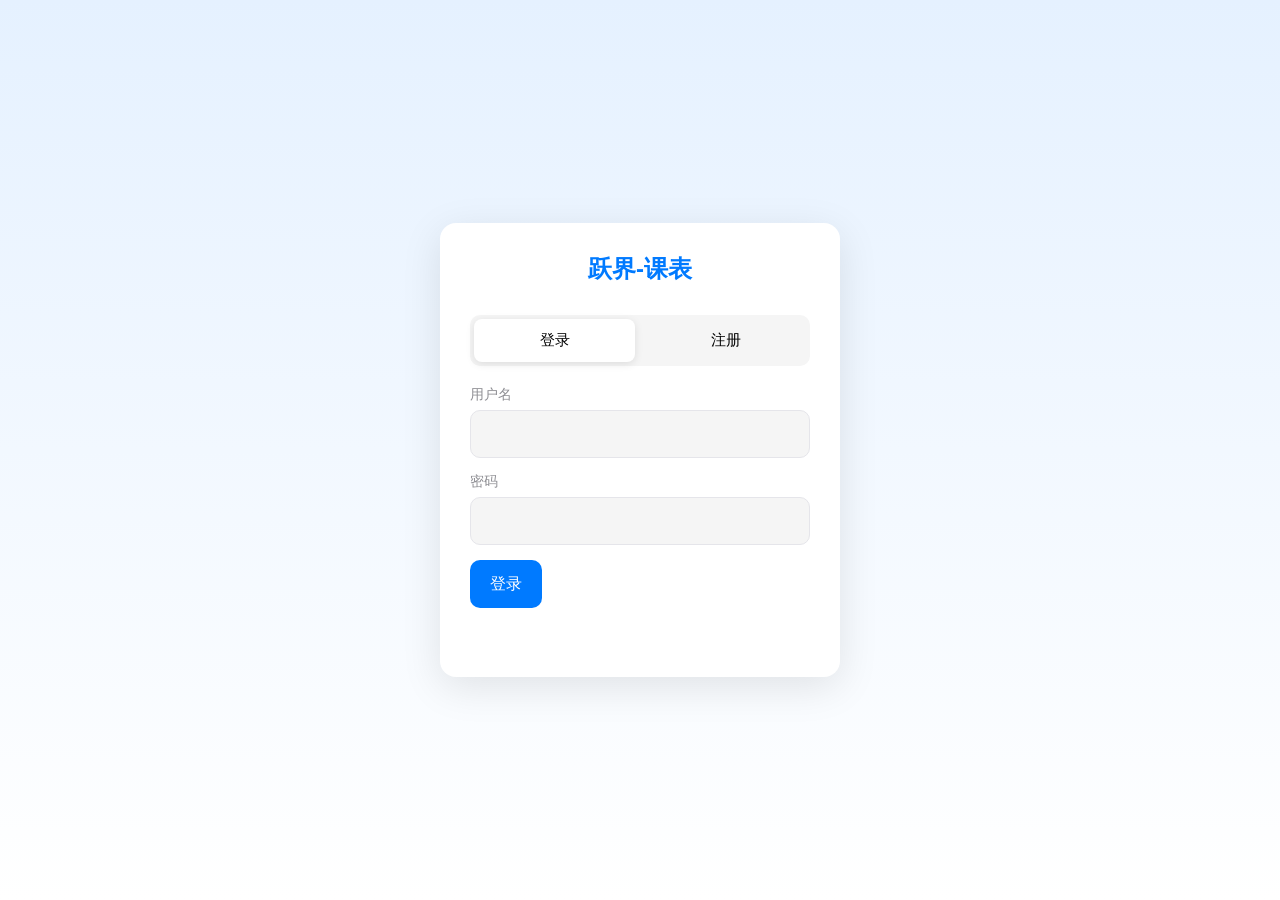
<file: static/login.html>
<!DOCTYPE html>
<html lang="zh-CN">
<head>
    <meta charset="UTF-8">
    <meta name="viewport" content="width=device-width, initial-scale=1.0">
    <title>登录 - 跃界-课表</title>
    <link rel="stylesheet" href="/static/style.css">
</head>
<body class="login-page">
    <div class="login-container">
        <h1>跃界-课表</h1>
        <div class="tabs">
            <button class="tab active" data-tab="login">登录</button>
            <button class="tab" data-tab="register">注册</button>
        </div>

        <form id="login-form" class="form active">
            <div class="form-group">
                <label>用户名</label>
                <input type="text" name="username" required>
            </div>
            <div class="form-group">
                <label>密码</label>
                <input type="password" name="password" required>
            </div>
            <button type="submit" class="btn btn-primary">登录</button>
        </form>

        <form id="register-form" class="form">
            <div class="form-group">
                <label>姓名</label>
                <input type="text" name="name" required>
            </div>
            <div class="form-group">
                <label>用户名</label>
                <input type="text" name="username" required>
            </div>
            <div class="form-group">
                <label>密码</label>
                <input type="password" name="password" required>
            </div>
            <button type="submit" class="btn btn-primary">注册</button>
        </form>
        <div id="message" class="message"></div>
    </div>

    <script>
        const tabs = document.querySelectorAll('.tab');
        const forms = document.querySelectorAll('.form');

        tabs.forEach(tab => {
            tab.addEventListener('click', () => {
                const tabName = tab.dataset.tab;
                tabs.forEach(t => t.classList.remove('active'));
                forms.forEach(f => f.classList.remove('active'));
                tab.classList.add('active');
                document.getElementById(`${tabName}-form`).classList.add('active');
            });
        });

        document.getElementById('login-form').addEventListener('submit', async (e) => {
            e.preventDefault();
            const formData = new FormData(e.target);
            const data = {
                username: formData.get('username'),
                password: formData.get('password')
            };

            try {
                const response = await fetch('/api/auth/login', {
                    method: 'POST',
                    headers: {'Content-Type': 'application/x-www-form-urlencoded'},
                    body: new URLSearchParams(data)
                });

                if (response.ok) {
                    const result = await response.json();
                    localStorage.setItem('token', result.access_token);
                    window.location.href = '/';
                } else {
                    const error = await response.json();
                    showMessage(error.detail || '登录失败', 'error');
                }
            } catch (err) {
                showMessage('网络错误', 'error');
            }
        });

        document.getElementById('register-form').addEventListener('submit', async (e) => {
            e.preventDefault();
            const formData = new FormData(e.target);
            const data = {
                name: formData.get('name'),
                username: formData.get('username'),
                password: formData.get('password')
            };

            try {
                const response = await fetch('/api/auth/register', {
                    method: 'POST',
                    headers: {'Content-Type': 'application/json'},
                    body: JSON.stringify(data)
                });

                if (response.ok) {
                    showMessage('注册成功，请登录', 'success');
                    document.querySelector('[data-tab="login"]').click();
                } else {
                    const error = await response.json();
                    showMessage(error.detail || '注册失败', 'error');
                }
            } catch (err) {
                showMessage('网络错误', 'error');
            }
        });

        function showMessage(text, type) {
            const msg = document.getElementById('message');
            msg.textContent = text;
            msg.className = `message ${type}`;
            setTimeout(() => msg.textContent = '', 3000);
        }
    </script>
</body>
</html>
</file>
<file: static/style.css>
* {
    margin: 0;
    padding: 0;
    box-sizing: border-box;
    -webkit-tap-highlight-color: transparent;
}

:root {
    --ios-blue: #007AFF;
    --ios-blue-light: #E5F1FF;
    --ios-gray: #8E8E93;
    --ios-gray-light: #F2F2F7;
    --ios-gray-lighter: #F5F5F5;
    --ios-bg: #F2F2F7;
    --ios-card: #FFFFFF;
    --ios-border: #E5E5EA;
    --ios-green: #34C759;
    --ios-orange: #FF9500;
    --ios-red: #FF3B30;
    --ios-purple: #AF52DE;
    --ios-teal: #5AC8FA;
    --ios-text: #000000;
    --ios-text-secondary: #8E8E93;
    --ios-shadow: rgba(0, 0, 0, 0.1);
    --safe-area-top: env(safe-area-inset-top, 0px);
    --safe-area-bottom: env(safe-area-inset-bottom, 0px);
}

html {
    font-size: 16px;
}

body {
    font-family: -apple-system, BlinkMacSystemFont, "SF Pro Text", "SF Pro Display", "Helvetica Neue", Arial, sans-serif;
    background: var(--ios-bg);
    color: var(--ios-text);
    -webkit-font-smoothing: antialiased;
    overscroll-behavior: none;
}

/* 登录页 */
.login-page {
    display: flex;
    justify-content: center;
    align-items: center;
    min-height: 100vh;
    min-height: 100dvh;
    background: linear-gradient(180deg, #E5F1FF 0%, #FFFFFF 100%);
    padding: 20px;
}

.login-container {
    background: white;
    padding: 30px;
    border-radius: 16px;
    box-shadow: 0 10px 40px rgba(0,0,0,0.1);
    width: 100%;
    max-width: 400px;
}

.login-container h1 {
    text-align: center;
    margin-bottom: 30px;
    color: var(--ios-blue);
    font-weight: 600;
    font-size: 24px;
}

.tabs {
    display: flex;
    gap: 10px;
    margin-bottom: 20px;
    background: var(--ios-gray-lighter);
    padding: 4px;
    border-radius: 10px;
}

.tab {
    flex: 1;
    padding: 12px;
    border: none;
    background: transparent;
    cursor: pointer;
    border-radius: 8px;
    font-size: 15px;
    font-weight: 500;
    transition: all 0.2s;
}

.tab.active {
    background: white;
    box-shadow: 0 2px 8px rgba(0,0,0,0.1);
}

.form {
    display: none;
}

.form.active {
    display: block;
}

.form-group {
    margin-bottom: 15px;
}

.form-row {
    display: flex;
    gap: 12px;
}

.form-row .form-group {
    flex: 1;
}

.form-group label {
    display: block;
    margin-bottom: 6px;
    font-weight: 500;
    font-size: 14px;
    color: var(--ios-text-secondary);
}

.form-group input,
.form-group select,
.form-group textarea {
    width: 100%;
    padding: 14px;
    border: 1px solid var(--ios-border);
    border-radius: 10px;
    font-size: 16px;
    background: var(--ios-gray-lighter);
    transition: all 0.2s;
}

.form-group input:focus,
.form-group select:focus,
.form-group textarea:focus {
    outline: none;
    border-color: var(--ios-blue);
    background: white;
}

.form-group textarea {
    min-height: 100px;
    resize: vertical;
}

.message {
    margin-top: 15px;
    padding: 12px;
    border-radius: 10px;
    text-align: center;
    font-size: 14px;
}

.message.success {
    background: #D4EDDA;
    color: #155724;
}

.message.error {
    background: #F8D7DA;
    color: #721c24;
}

/* 导航栏 */
.navbar {
    background: rgba(255, 255, 255, 0.9);
    backdrop-filter: blur(20px);
    -webkit-backdrop-filter: blur(20px);
    border-bottom: 1px solid var(--ios-border);
    color: var(--ios-text);
    padding: 15px 20px;
    padding-top: calc(15px + var(--safe-area-top));
    display: flex;
    justify-content: space-between;
    align-items: center;
    position: sticky;
    top: 0;
    z-index: 100;
}

.navbar h2 {
    font-size: 18px;
    font-weight: 600;
}

.nav-links {
    display: flex;
    align-items: center;
    gap: 12px;
}

/* 主容器 */
.container {
    display: flex;
    height: calc(100vh - 60px);
    height: calc(100dvh - 60px);
    overflow: hidden;
}

/* 管理面板隐藏控制 */
.management-section {
    display: none;
}

.management-section.visible {
    display: block;
}

.section {
    margin-bottom: 20px;
}

.section:last-child {
    margin-bottom: 0;
}

.section-header {
    display: flex;
    justify-content: space-between;
    align-items: center;
    margin-bottom: 10px;
}

.section-header h3 {
    margin: 0;
}

.section h3 {
    font-size: 12px;
    font-weight: 600;
    color: var(--ios-text-secondary);
    text-transform: uppercase;
    letter-spacing: 0.5px;
}

.section .btn {
    padding: 8px 12px;
    font-size: 13px;
    border-radius: 8px;
}

.list {
    list-style: none;
    background: var(--ios-gray-lighter);
    border-radius: 12px;
    overflow: hidden;
}

.list li {
    padding: 14px 15px;
    border-bottom: 1px solid var(--ios-border);
    cursor: pointer;
    display: flex;
    justify-content: space-between;
    align-items: center;
    font-size: 15px;
    transition: background 0.2s;
    min-height: 48px;
}

.list li:last-child {
    border-bottom: none;
}

.list li:hover {
    background: var(--ios-gray-light);
}

.list li:active {
    background: var(--ios-gray-light);
}

.list li .delete-btn {
    color: var(--ios-red);
    font-size: 12px;
    opacity: 0.7;
    padding: 8px;
}

.list li.group-header {
    background: var(--ios-gray-lighter);
    color: var(--ios-text-secondary);
    font-size: 13px;
    font-weight: 600;
    padding: 8px 15px;
    cursor: default;
}

.list li.group-header:hover {
    background: var(--ios-gray-lighter);
}

.list li.empty-tip {
    color: var(--ios-text-secondary);
    font-size: 14px;
    cursor: default;
    justify-content: center;
}

.list li.empty-tip:hover {
    background: transparent;
}

.credit-badge {
    font-size: 11px;
    padding: 2px 8px;
    border-radius: 10px;
    background: var(--ios-green);
    color: white;
    margin-left: 8px;
}

.credit-badge.credit-low {
    background: var(--ios-orange);
}

.credit-badge.credit-empty {
    background: var(--ios-red);
}

.info-badge {
    font-size: 10px;
    padding: 2px 6px;
    border-radius: 6px;
    background: var(--ios-gray-light);
    color: var(--ios-text-secondary);
    margin-left: 4px;
}

.info-badge.specialty {
    background: var(--ios-blue-light);
    color: var(--ios-blue);
}

.toggle-label {
    display: flex;
    align-items: center;
    cursor: pointer;
}

.toggle-label input[type="checkbox"] {
    width: 20px;
    height: 20px;
}

/* 可调分隔条 */
.resizer {
    width: 6px;
    background: var(--ios-border);
    cursor: col-resize;
    flex-shrink: 0;
    transition: background 0.2s;
    position: relative;
}

.resizer:hover,
.resizer.active {
    background: var(--ios-blue);
}

.resizer::after {
    content: '';
    position: absolute;
    top: 50%;
    left: 50%;
    transform: translate(-50%, -50%);
    width: 2px;
    height: 30px;
    background: var(--ios-text-secondary);
    border-radius: 2px;
    opacity: 0.5;
}

.resizer:hover::after,
.resizer.active::after {
    background: white;
    opacity: 1;
}

/* 主内容 - 日历 */
.main-content {
    flex: 1;
    padding: 15px;
    overflow: auto;
    display: flex;
    flex-direction: column;
    min-width: 300px;
}

.filter-bar {
    display: flex;
    gap: 10px;
    margin-bottom: 15px;
    flex-wrap: wrap;
}

.filter-select {
    padding: 10px 14px;
    border: 1px solid var(--ios-border);
    border-radius: 10px;
    background: white;
    font-size: 14px;
    min-width: 120px;
    max-width: 200px;
}

#calendar {
    background: var(--ios-card);
    padding: 15px;
    border-radius: 16px;
    box-shadow: 0 2px 12px var(--ios-shadow);
    flex: 1;
    min-height: 500px;
    height: 100%;
    overflow: auto;
}

.calendar-wrapper {
    flex: 1;
    display: flex;
    flex-direction: column;
    min-height: 500px;
    transition: all 0.3s ease;
    overflow: hidden;
}

/* 右侧详情面板 - 固定显示 */
.detail-panel {
    width: 460px;
    background: var(--ios-card);
    border-left: 1px solid var(--ios-border);
    overflow-y: auto;
    flex-shrink: 0;
    display: flex;
    flex-direction: column;
}

.detail-panel-header {
    padding: 15px 20px;
    background: var(--ios-blue);
    color: white;
    display: flex;
    justify-content: space-between;
    align-items: center;
    flex-shrink: 0;
}

.detail-panel-header h3 {
    font-size: 17px;
    font-weight: 600;
}

.detail-panel-close {
    background: none;
    border: none;
    color: white;
    font-size: 28px;
    cursor: pointer;
    padding: 8px;
    line-height: 1;
    opacity: 0.8;
    min-width: 44px;
    min-height: 44px;
    display: flex;
    align-items: center;
    justify-content: center;
}

.detail-panel-content {
    flex: 1;
    overflow-y: auto;
    padding: 20px;
    padding-bottom: calc(20px + var(--safe-area-bottom));
}

.detail-section {
    margin-bottom: 20px;
}

.detail-section-title {
    font-size: 12px;
    font-weight: 600;
    color: var(--ios-text-secondary);
    text-transform: uppercase;
    margin-bottom: 10px;
}

.detail-info {
    font-size: 15px;
    line-height: 1.6;
}

.detail-info .label {
    color: var(--ios-text-secondary);
}

/* 日程列表项 */
.schedule-list-item {
    background: var(--ios-gray-lighter);
    border-radius: 10px;
    padding: 12px 15px;
    margin-bottom: 10px;
    cursor: pointer;
    display: flex;
    gap: 12px;
    transition: background 0.2s;
}

.schedule-list-item:hover {
    background: var(--ios-gray-light);
}

.schedule-list-item:active {
    background: var(--ios-gray-light);
}

.schedule-list-time {
    font-weight: 600;
    color: var(--ios-blue);
    font-size: 14px;
    min-width: 90px;
}

.schedule-list-info {
    flex: 1;
}

/* 训练内容编辑容器 */
.training-edit-container {
    background: var(--ios-gray-lighter);
    border-radius: 12px;
    padding: 12px;
    max-height: 300px;
    overflow-y: auto;
}

.schedule-list-student {
    font-weight: 500;
    font-size: 15px;
    margin-bottom: 2px;
}

.schedule-list-course {
    font-size: 13px;
    color: var(--ios-text-secondary);
}

.detail-info .value {
    font-weight: 500;
}

.template-content {
    background: var(--ios-gray-lighter);
    border-radius: 12px;
    padding: 15px;
}

.template-stage {
    margin-bottom: 15px;
}

.template-stage:last-child {
    margin-bottom: 0;
}

.template-stage-header {
    display: flex;
    justify-content: space-between;
    margin-bottom: 8px;
}

.template-stage-name {
    font-weight: 600;
    color: var(--ios-blue);
}

.template-stage-duration {
    font-size: 13px;
    color: var(--ios-text-secondary);
}

.template-exercise {
    padding: 8px 0;
    padding-left: 18px;
    font-size: 14px;
    color: var(--ios-text);
    position: relative;
}

.template-exercise::before {
    content: '';
    position: absolute;
    left: 4px;
    top: 50%;
    width: 6px;
    height: 6px;
    background: var(--ios-gray);
    border-radius: 50%;
    transform: translateY(-50%);
}

/* 按钮 */
.btn {
    padding: 12px 20px;
    border: none;
    border-radius: 10px;
    cursor: pointer;
    font-size: 16px;
    font-weight: 500;
    transition: all 0.2s;
    min-height: 48px;
    display: inline-flex;
    align-items: center;
    justify-content: center;
    gap: 8px;
}

.btn:active {
    transform: scale(0.98);
}

.btn-primary {
    background: var(--ios-blue);
    color: white;
}

.btn-primary:hover {
    background: #0066D6;
}

.btn-danger {
    background: var(--ios-red);
    color: white;
}

.btn-secondary {
    background: var(--ios-gray-light);
    color: var(--ios-text);
}

.btn-small {
    padding: 8px 14px;
    font-size: 14px;
    border-radius: 8px;
    min-height: 36px;
}

.btn-full {
    width: 100%;
}

/* 模态框 */
.modal {
    display: none;
    position: fixed;
    top: 0;
    left: 0;
    width: 100%;
    height: 100%;
    background: rgba(0,0,0,0.4);
    justify-content: center;
    align-items: flex-end;
    z-index: 1000;
    padding: 0;
}

.modal.active {
    display: flex;
}

.modal-content {
    background: var(--ios-card);
    padding: 25px;
    padding-bottom: calc(25px + var(--safe-area-bottom));
    border-radius: 20px 20px 0 0;
    width: 100%;
    max-width: 100%;
    max-height: 90vh;
    overflow-y: auto;
    box-shadow: 0 -4px 20px rgba(0,0,0,0.15);
    transform: translateY(0);
    transition: transform 0.3s ease;
}

.modal-content h3 {
    margin-bottom: 20px;
    font-size: 20px;
    font-weight: 600;
}

.form-actions {
    display: flex;
    gap: 10px;
    margin-top: 25px;
    flex-wrap: wrap;
}

.form-actions .btn {
    flex: 1;
    min-width: 100px;
}

.form-actions .btn-danger {
    margin-left: 0;
}

/* 模态框中的重复选项 */
.repeat-options {
    display: flex;
    gap: 8px;
    flex-wrap: wrap;
    margin-top: 10px;
}

.repeat-option {
    padding: 10px 18px;
    border: 1px solid var(--ios-border);
    border-radius: 20px;
    background: var(--ios-gray-lighter);
    cursor: pointer;
    font-size: 14px;
    transition: all 0.2s;
    min-height: 44px;
    display: flex;
    align-items: center;
    justify-content: center;
}

.repeat-option:hover {
    border-color: var(--ios-blue);
}

.repeat-option:active {
    background: var(--ios-blue-light);
}

.repeat-option.active {
    background: var(--ios-blue);
    color: white;
    border-color: var(--ios-blue);
}

.repeat-end-date {
    margin-top: 15px;
}

/* 模板编辑器 */
.template-editor {
    background: var(--ios-gray-lighter);
    border-radius: 12px;
    padding: 15px;
}

.template-stage-editor {
    background: white;
    border-radius: 10px;
    padding: 15px;
    margin-bottom: 12px;
}

.template-stage-editor:last-child {
    margin-bottom: 0;
}

.template-stage-header-editor {
    display: flex;
    gap: 8px;
    margin-bottom: 12px;
    align-items: center;
}

.template-stage-header-editor input {
    padding: 10px 12px;
    border: 1px solid var(--ios-border);
    border-radius: 8px;
    font-size: 15px;
    min-height: 40px;
}

.template-stage-header-editor .stage-name {
    flex: 1;
}

.template-exercises-list {
    display: flex;
    flex-direction: column;
    gap: 8px;
}

.exercise-row {
    display: flex;
    gap: 6px;
    align-items: center;
    flex-wrap: wrap;
}

.exercise-row input {
    padding: 10px 8px;
    border: 1px solid var(--ios-border);
    border-radius: 8px;
    font-size: 14px;
    min-height: 40px;
}

.exercise-row .exercise-name {
    flex: 1;
    min-width: 100px;
}

.exercise-unit {
    font-size: 13px;
    color: var(--ios-text-secondary);
    white-space: nowrap;
}

.exercise-remove {
    background: var(--ios-red);
    color: white;
    border: none;
    border-radius: 50%;
    width: 28px;
    height: 28px;
    font-size: 18px;
    cursor: pointer;
    display: flex;
    align-items: center;
    justify-content: center;
    padding: 0;
    min-width: 28px;
}

.template-hint {
    font-size: 12px;
    color: var(--ios-text-secondary);
    margin-top: 8px;
}

/* 动作显示样式 */
.template-exercise {
    padding: 8px 0;
    padding-left: 18px;
    font-size: 14px;
    color: var(--ios-text);
    position: relative;
}

.template-exercise::before {
    content: '';
    position: absolute;
    left: 4px;
    top: 50%;
    width: 6px;
    height: 6px;
    background: var(--ios-gray);
    border-radius: 50%;
    transform: translateY(-50%);
}

/* FullCalendar iOS 风格 */
.fc {
    font-family: -apple-system, BlinkMacSystemFont, "SF Pro Text", sans-serif;
    font-size: 14px;
}

.fc-toolbar {
    margin-bottom: 10px !important;
    flex-wrap: wrap;
    gap: 8px;
}

.fc-toolbar-title {
    font-size: 18px !important;
    font-weight: 600 !important;
}

.fc-button {
    background: var(--ios-gray-lighter) !important;
    border: none !important;
    border-radius: 8px !important;
    padding: 10px 14px !important;
    font-size: 14px !important;
    font-weight: 500 !important;
    color: var(--ios-blue) !important;
    box-shadow: none !important;
    min-height: 40px !important;
}

.fc-button:hover {
    background: var(--ios-gray-light) !important;
}

.fc-button-active {
    background: var(--ios-blue) !important;
    color: white !important;
}

.fc-toolbar-chunk {
    display: flex;
}

.fc-toolbar-chunk:first-child {
    order: 2;
}

.fc-toolbar-chunk:nth-child(2) {
    order: 1;
}

.fc-toolbar-chunk:last-child {
    order: 3;
}

.fc-daygrid-day {
    border-radius: 10px;
}

.fc-daygrid-day-number {
    font-size: 15px;
    font-weight: 500;
    width: 32px;
    height: 32px;
    line-height: 32px;
    margin: 3px;
}

.fc-daygrid-day.fc-day-today .fc-daygrid-day-number {
    background: var(--ios-blue);
    color: white;
    border-radius: 50%;
}

.fc-daygrid-event {
    background: var(--ios-blue) !important;
    border: none !important;
    border-radius: 6px !important;
    padding: 3px 6px !important;
    font-size: 12px !important;
    cursor: pointer;
    margin: 1px 3px !important;
}

.fc-event:hover {
    opacity: 0.9;
}

.fc-event-dragging {
    background: var(--ios-blue) !important;
    box-shadow: 0 8px 25px rgba(0, 122, 255, 0.4) !important;
    transform: scale(1.05);
}

.fc-event-main-content {
    overflow: hidden;
}

.fc-event-title {
    white-space: nowrap;
    overflow: hidden;
    text-overflow: ellipsis;
}

/* 周视图 */
.fc-timegrid-slot {
    height: 45px !important;
}

.fc-timegrid-slot-label {
    font-size: 11px;
    color: var(--ios-text-secondary);
}

.fc-timegrid-event {
    border-radius: 8px !important;
    border-left-width: 3px !important;
}

.fc-scrollgrid {
    border-radius: 12px;
    overflow: hidden;
}

/* 事件颜色 - 按教练区分 */
.fc-event.coach-1 { background: var(--ios-blue) !important; }
.fc-event.coach-2 { background: var(--ios-green) !important; }
.fc-event.coach-3 { background: var(--ios-orange) !important; }
.fc-event.coach-4 { background: var(--ios-red) !important; }
.fc-event.coach-5 { background: var(--ios-purple) !important; }
.fc-event.coach-6 { background: var(--ios-teal) !important; }
.fc-event.coach-7 { background: #E91E63 !important; }
.fc-event.coach-8 { background: #9C27B0 !important; }

/* 重复课程增加边框标识 */
.fc-event.recurring {
    border-left: 4px solid var(--ios-purple) !important;
}

/* 有模板的课程增加边框标识 */
.fc-event.has-template {
    border-left: 4px solid var(--ios-teal) !important;
}

/* 已完成课程变灰 */
.fc-event.status-completed {
    opacity: 0.5 !important;
    filter: grayscale(80%) !important;
}

/* 缺席课程 */
.fc-event.status-absent {
    opacity: 0.4 !important;
    background: var(--ios-gray) !important;
}

/* 已取消课程 */
.fc-event.status-cancelled {
    opacity: 0.3 !important;
    background: var(--ios-gray-lighter) !important;
    text-decoration: line-through !important;
}

/* 滑出面板 */
.slide-panel {
    position: fixed;
    top: 0;
    right: -100%;
    width: 100%;
    max-width: 380px;
    height: 100vh;
    height: 100dvh;
    background: white;
    box-shadow: -4px 0 20px rgba(0,0,0,0.15);
    z-index: 1001;
    transition: right 0.3s ease;
    display: flex;
    flex-direction: column;
}

.slide-panel.active {
    right: 0;
}

.slide-panel-header {
    display: flex;
    justify-content: space-between;
    align-items: center;
    padding: 20px;
    padding-top: calc(20px + var(--safe-area-top));
    border-bottom: 1px solid var(--ios-border);
    background: var(--ios-blue);
    color: white;
    flex-shrink: 0;
}

.slide-panel-header h3 {
    margin: 0;
    font-size: 18px;
    font-weight: 600;
}

.close-btn {
    background: none;
    border: none;
    color: white;
    font-size: 28px;
    cursor: pointer;
    line-height: 1;
    opacity: 0.8;
    padding: 8px;
    min-width: 44px;
    min-height: 44px;
    display: flex;
    align-items: center;
    justify-content: center;
}

.close-btn:hover {
    opacity: 1;
}

.slide-panel-content {
    flex: 1;
    overflow-y: auto;
    padding: 15px;
    padding-bottom: calc(15px + var(--safe-area-bottom));
}

.quick-add-section {
    margin-bottom: 15px;
}

.quick-add-section h4 {
    margin: 0 0 5px 0;
    color: #333;
    font-weight: 600;
}

.quick-add-hint {
    margin: 0;
    color: #666;
    font-size: 13px;
}

.time-slot {
    display: flex;
    justify-content: space-between;
    align-items: center;
    padding: 14px 16px;
    margin-bottom: 8px;
    background: var(--ios-gray-lighter);
    border-radius: 10px;
    cursor: pointer;
    transition: all 0.2s;
    border: 1px solid transparent;
    min-height: 52px;
}

.time-slot:hover {
    background: var(--ios-blue-light);
    border-color: var(--ios-blue);
}

.time-slot:active {
    background: var(--ios-blue-light);
}

.time-slot.booked {
    background: #FFF3E0;
    border-color: #FFB74D;
}

.time-slot.booked:active {
    background: #FFE0B2;
}

.time-slot-time {
    font-weight: 600;
    color: #333;
    font-size: 16px;
}

.time-slot-status {
    font-size: 13px;
    color: #888;
}

.time-slot.booked .time-slot-status {
    color: #F57C00;
}

/* 遮罩层 */
.slide-overlay {
    position: fixed;
    top: 0;
    left: 0;
    width: 100vw;
    height: 100vh;
    background: rgba(0,0,0,0.4);
    z-index: 1000;
    opacity: 0;
    visibility: hidden;
    transition: all 0.3s;
}

.slide-overlay.active {
    opacity: 1;
    visibility: visible;
}

/* ==================== 管理页面标签页 ==================== */
.management-tabs {
    display: flex;
    gap: 2px;
    background: var(--ios-gray-lighter);
    padding: 4px;
    border-radius: 10px;
    margin-bottom: 15px;
}

.tab-btn {
    flex: 1;
    padding: 10px 8px;
    border: none;
    background: transparent;
    border-radius: 8px;
    font-size: 14px;
    color: var(--ios-text-secondary);
    cursor: pointer;
    transition: all 0.2s;
}

.tab-btn.active {
    background: white;
    color: var(--ios-blue);
    font-weight: 500;
    box-shadow: 0 1px 3px rgba(0,0,0,0.1);
}

.mgmt-tab {
    display: none;
}

.mgmt-tab.active {
    display: block;
}

/* ==================== 响应式布局 ==================== */

@media (max-width: 768px) {
    html {
        font-size: 15px;
    }

    .navbar {
        padding: 12px 16px;
        padding-top: calc(12px + var(--safe-area-top));
    }

    .navbar h2 {
        font-size: 17px;
    }

    .container {
        height: calc(100vh - 60px - var(--safe-area-bottom));
        height: calc(100dvh - 60px - var(--safe-area-bottom));
    }

    .main-content {
        padding: 10px;
        min-width: auto;
    }

    #calendar {
        padding: 10px;
        border-radius: 12px;
    }

    .detail-panel {
        position: fixed;
        top: 60px;
        right: 0;
        width: 100%;
        height: calc(100vh - 60px);
        height: calc(100dvh - 60px);
        z-index: 1002;
    }

    .detail-panel-header {
        padding: 15px 16px;
    }

    .detail-panel-content {
        padding: 16px;
    }

    .modal-content {
        padding: 20px;
        padding-bottom: calc(20px + var(--safe-area-bottom));
        border-radius: 16px 16px 0 0;
        max-height: 85vh;
    }

    .modal-content h3 {
        font-size: 18px;
    }

    .fc-toolbar {
        flex-direction: column;
        align-items: stretch;
    }

    .fc-toolbar-chunk {
        justify-content: center;
    }

    .fc-toolbar-chunk:first-child,
    .fc-toolbar-chunk:nth-child(2),
    .fc-toolbar-chunk:last-child {
        order: 0;
        width: 100%;
    }

    .fc-toolbar-title {
        font-size: 16px !important;
        text-align: center;
    }

    .fc-button {
        padding: 8px 12px !important;
        font-size: 13px !important;
    }

    .slide-panel {
        max-width: 100%;
    }

    .form-actions {
        flex-direction: column;
    }

    .form-actions .btn {
        width: 100%;
    }
}

@media (max-width: 480px) {
    html {
        font-size: 14px;
    }

    .login-container {
        padding: 25px 20px;
    }

    .login-container h1 {
        font-size: 22px;
    }

    .fc-daygrid-day-number {
        width: 28px;
        height: 28px;
        line-height: 28px;
        font-size: 13px;
    }

    .fc-daygrid-event {
        font-size: 11px !important;
        padding: 2px 4px !important;
    }

    .time-slot {
        padding: 12px 14px;
    }

    .time-slot-time {
        font-size: 15px;
    }
}

/* 横屏模式 */
@media (max-height: 500px) and (orientation: landscape) {
    .container {
        height: auto;
        min-height: calc(100vh - 60px);
    }
}

/* 触摸优化 */
@media (hover: none) and (pointer: coarse) {
    .list li:hover {
        background: transparent;
    }

    .list li:active {
        background: var(--ios-gray-light);
    }

    .btn:hover {
        opacity: 1;
    }

    .btn:active {
        transform: scale(0.98);
    }

    .time-slot:hover {
        background: var(--ios-gray-lighter);
        border-color: transparent;
    }

    .time-slot:active {
        background: var(--ios-blue-light);
        border-color: var(--ios-blue);
    }
}
</file>
